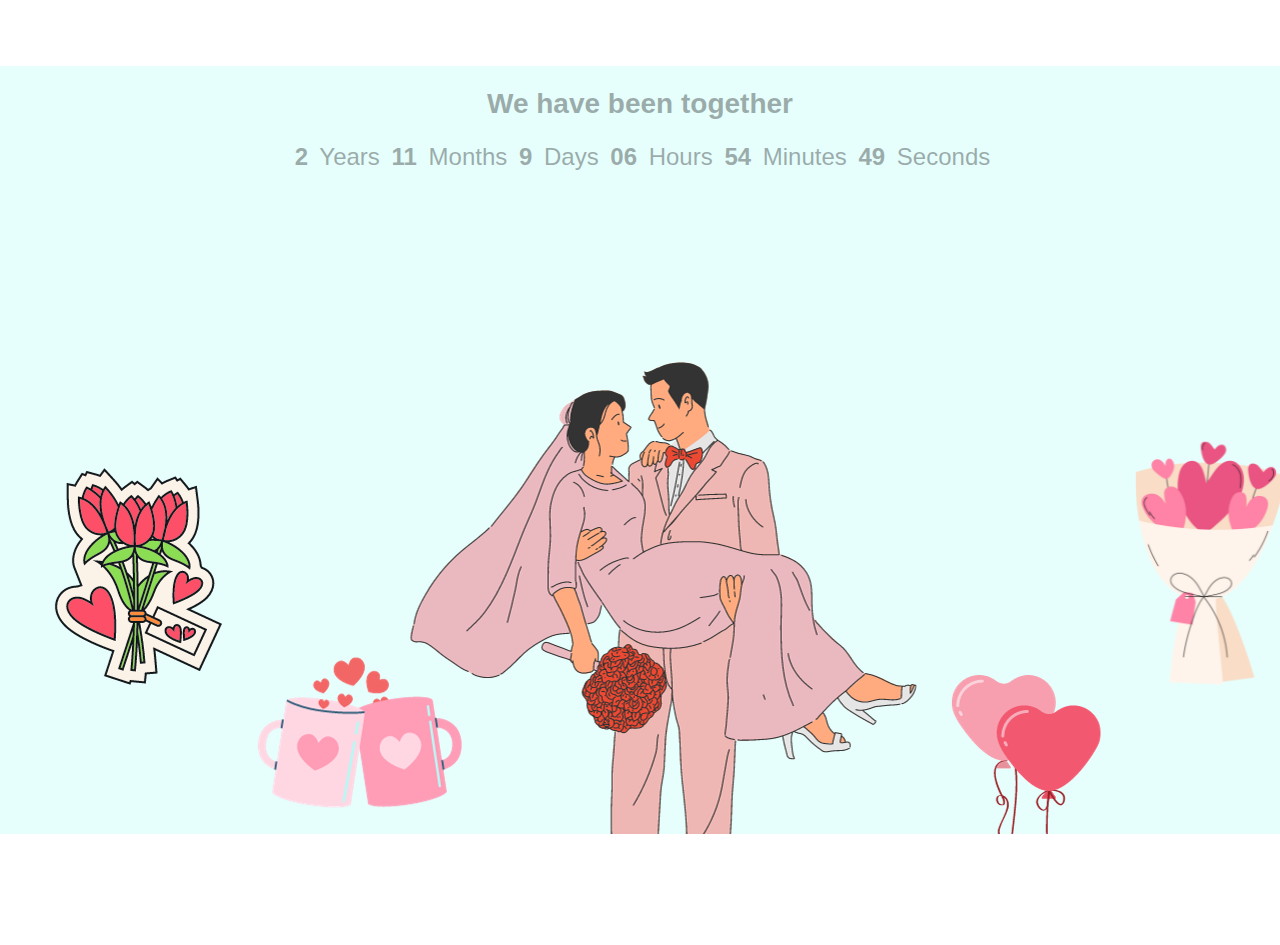
<file: counter.html>
<!DOCTYPE html>
<html lang="en">
<head>
    <meta charset="UTF-8">
    <meta name="viewport" content="width=device-width, initial-scale=1.0">
    <title>Been Love Counter</title>
    <link rel="stylesheet" href="counter.css">
    <link rel="icon" type="image/x-icon" href="favicons/lovecounter.ico">
</head>
<body>
    <div class="tiledBackground"></div>
    <div id="content">
        <h2 id="together">We have been together</h2>
        <div id="timer">
            <b id="y">00</b> Years
            <b id="m">00</b> Months
            <b id="d">00</b> Days
            <b id="h">00</b> Hours
            <b id="n">00</b> Minutes
            <b id="s">00</b> Seconds
        </div>
    </div>
    <script src="counter.js"></script>
</body>
</html>
</file>
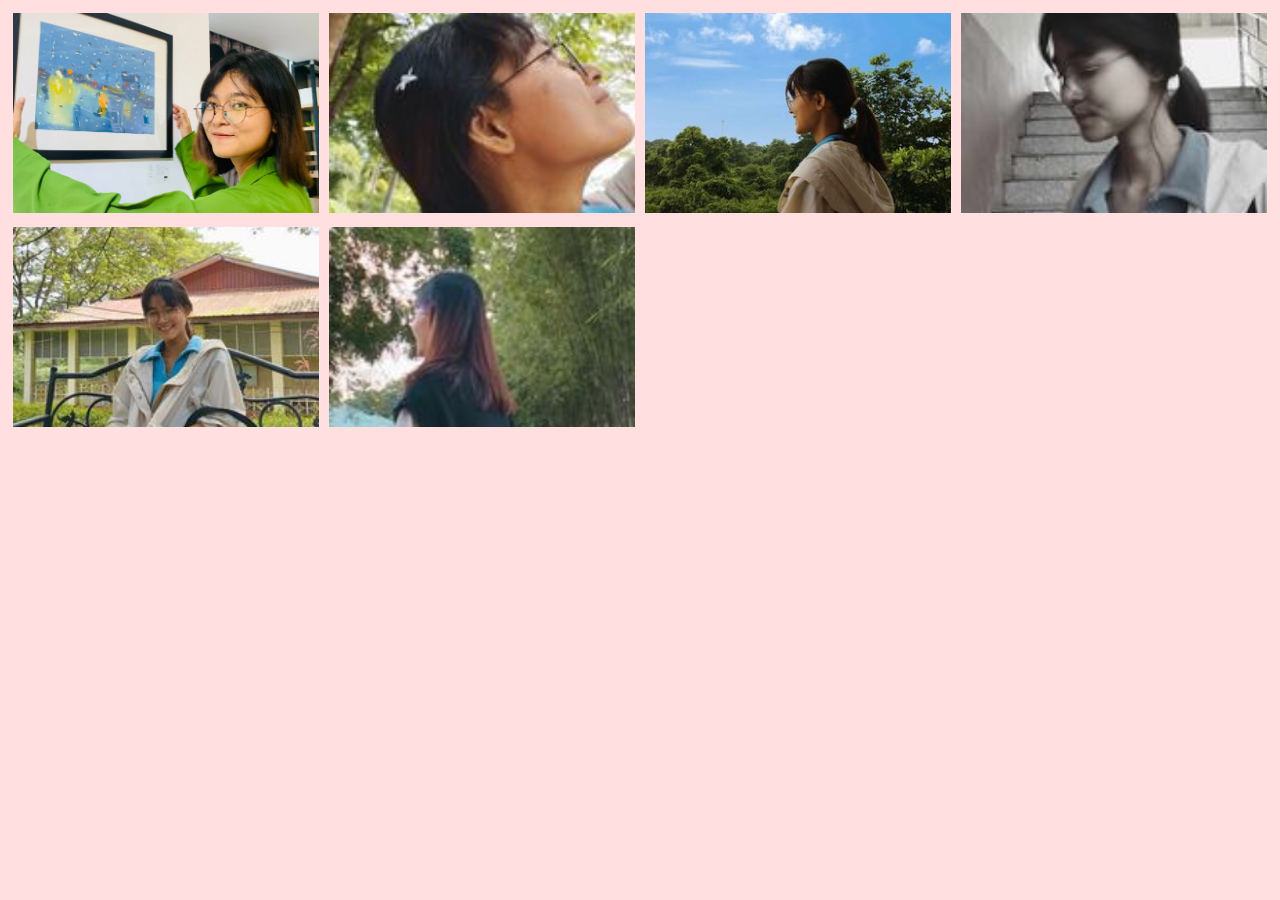
<file: her_album.html>
<!DOCTYPE html>
<html lang="en">
<head>
    <meta charset="UTF-8">
    <meta name="viewport" content="width=device-width, initial-scale=1.0">
    <link rel="stylesheet" href="her_pic.css">
    <link rel="icon" type="image/x-icon" href="favicons/herpic.ico">
    <title>Her Pictures</title>
</head>
<body>
    <div class="image-container">
        <div class="image-item"><img src="img/hers/hers_1.jpg"></div>
        <div class="image-item"><img src="img/hers/hers_2.jpg"></div>
        <div class="image-item"><img src="img/hers/hers_3.jpg"></div>
        <div class="image-item"><img src="img/hers/hers_4.jpg"></div>
        <div class="image-item"><img src="img/hers/hers_5.jpg"></div>
        <div class="image-item"><img src="img/hers/hers_6.jpg"></div>
    </div>
</body>
</html>
</file>
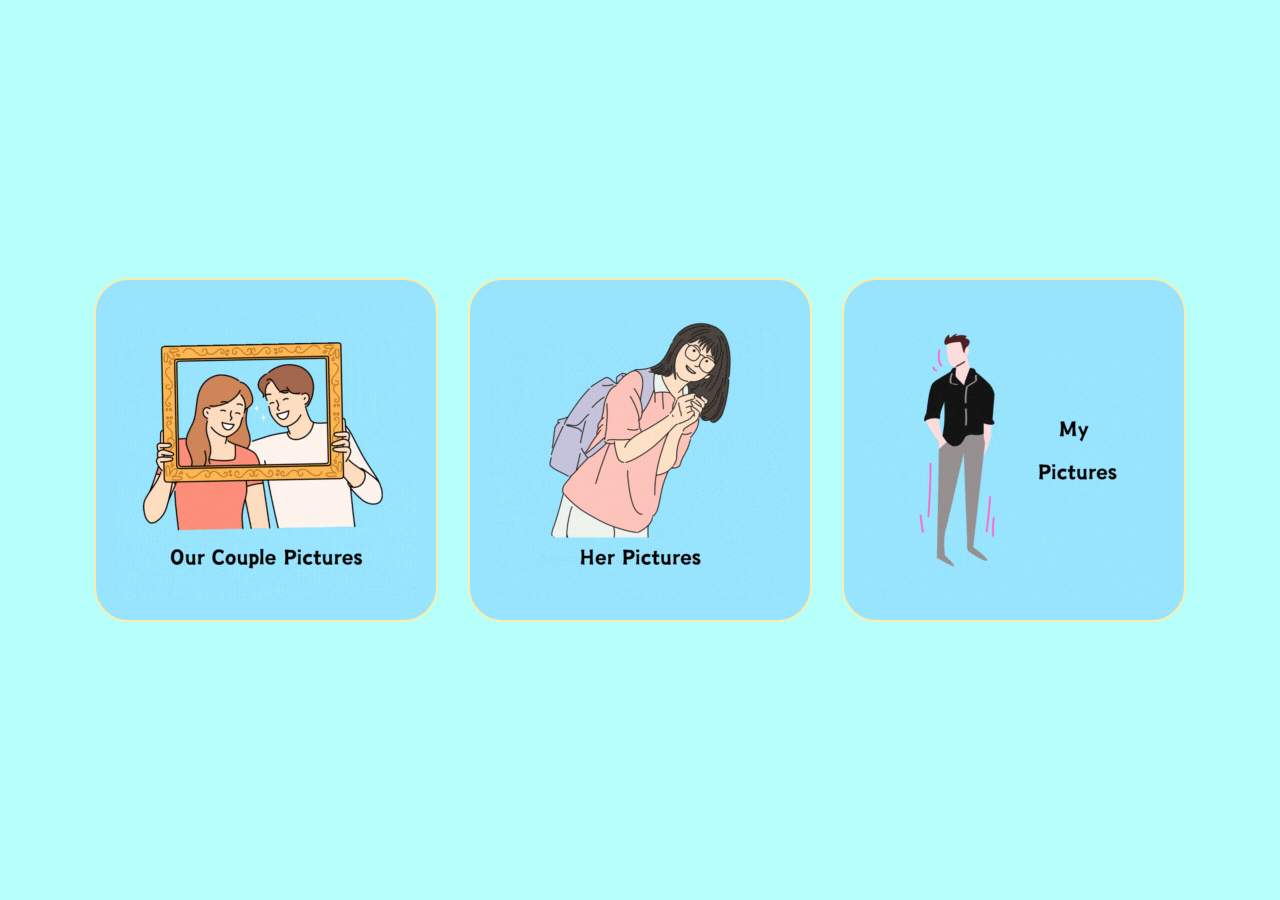
<file: initpic.html>
<!DOCTYPE html>
<html lang="en">
<head>
    <meta charset="UTF-8">
    <meta name="viewport" content="width=device-width, initial-scale=1.0">
    <title>Couple Pictures</title>
    <link rel="stylesheet" href="initpic.css">
    <link rel="icon" type="image/x-icon" href="favicons/couplepic.ico">
</head>
<body>
    <div class="grid-container">
        <a href="ourpic.html">
            <div class="grid-item">
                <img class="initpic" src="img/ourpic.gif" alt="">
            </div>
        </a>
        <a href="her_album.html">
            <div class="grid-item">
                <img class="initpic" src="img/herpic.gif" alt="">
            </div>
        </a>
        <a href="mypic.html">
            <div class="grid-item">
                <img class="initpic" src="img/mypic.gif" alt="">
            </div>
        </a>
    </div>
</body>
</html>
</file>
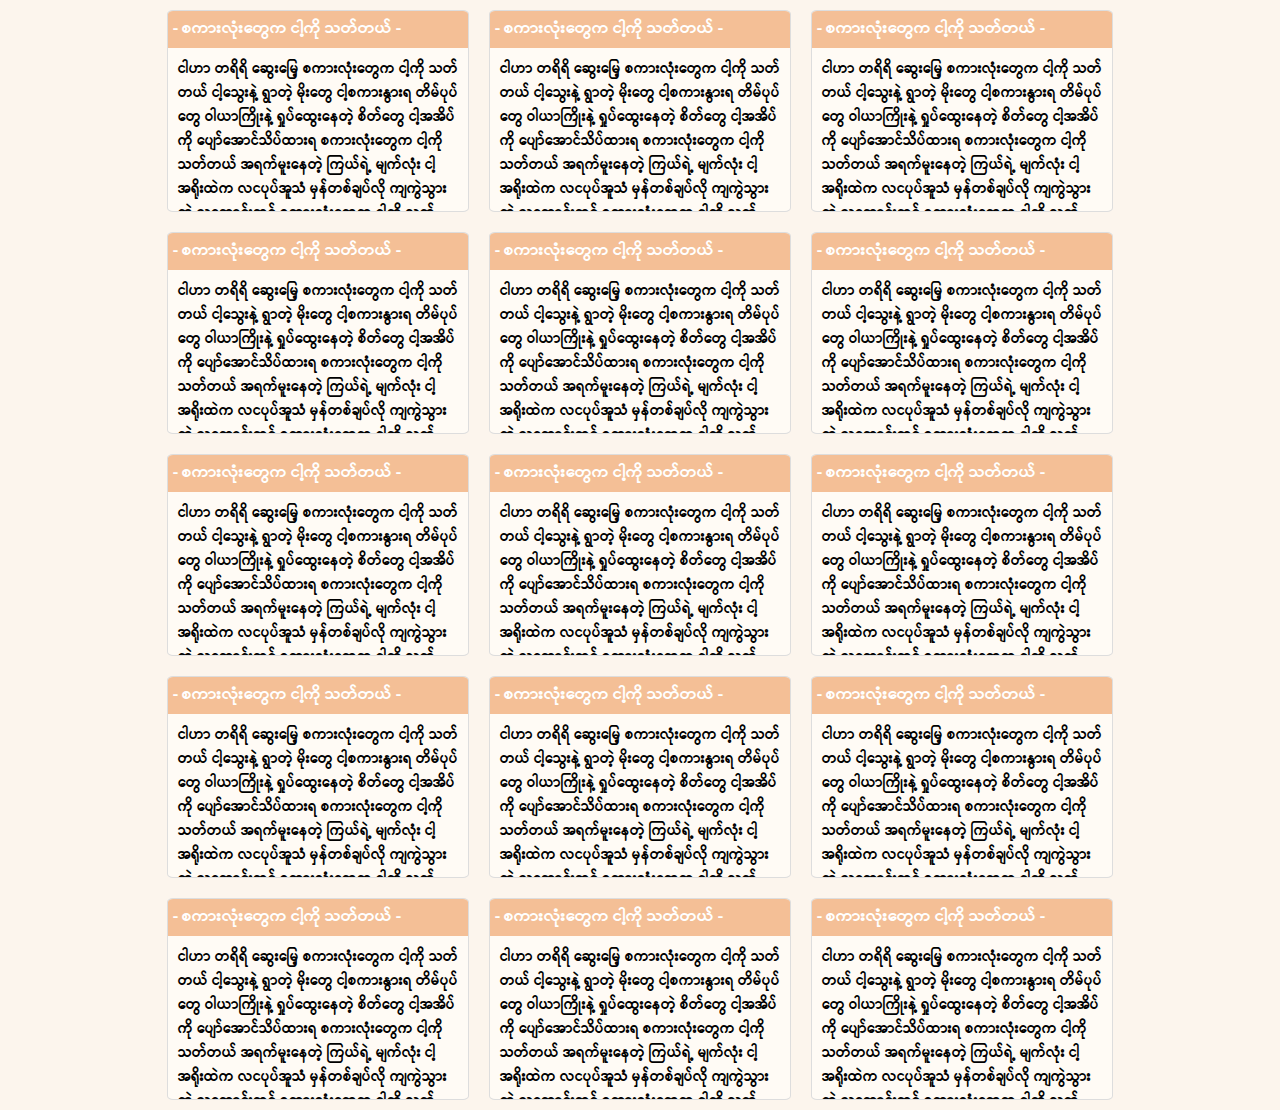
<file: loveletter.html>
<!DOCTYPE html>
<html lang="en">
<head>
    <meta charset="UTF-8">
    <meta name="viewport" content="width=device-width, initial-scale=1.0">
    <link rel="stylesheet" href="https://fonts.googleapis.com/css2?family=Material+Symbols+Outlined:opsz,wght,FILL,GRAD@20..48,100..700,0..1,-50..200" />
    <link rel="stylesheet" href="notestyle.css">
    <link rel="icon" type="image/x-icon" href="favicons/loveletter.ico">
    <title>Love Letters</title>
</head>
<body>
<div class="notes-container">
    <div class="note">
        <div class="note-title">- စကားလုံးတွေက ငါ့ကို သတ်တယ် -</div>
        <div class="note-body">
            ငါဟာ တရိရိ ဆွေးမြေ့
            စကားလုံးတွေက ငါ့ကို သတ်တယ်
            ငါ့သွေးနဲ့ ရွာတဲ့ မိုးတွေ
            ငါ့စကားနွားရ တိမ်ပုပ်တွေ
            ဝါယာကြိုးနဲ့ ရှုပ်ထွေးနေတဲ့ စိတ်တွေ
            ငါ့အအိပ်ကို ပျော်အောင်သိပ်ထားရ
            စကားလုံးတွေက ငါ့ကို သတ်တယ်
            အရက်မူးနေတဲ့ ကြယ်ရဲ့ မျက်လုံး
            ငါ့အရိုးထဲက လငပုပ်အူသံ
            မှန်တစ်ချပ်လို ကျကွဲသွားတဲ့ ညကောင်းကင်
            စကားလုံးတွေက ငါ့ကို သတ်တယ်။
            စကားလုံးတွေက ငါ့ကို သတ်တယ်
            စကားလုံးတွေက ငါ့ကို သတ်တယ်
            ဖမ်းထားတဲ့ ဘယ်လေလှိုင်းမဆို ဒါဟာ မိနေတယ်
            အရှိုးရာထပ်နေတဲ့ ငါ့နှလုံးသားမှာ
            စကားလုံးနဲ့ စကားလုံးကြား အကွာအဝေးလောက်
            ငါသောက်ခဲ့တဲ့ စီးကရက်မီးခိုးငွေ့တွေလို 
            ဝေဝါးလွန်းတယ်
            စကားလုံးတွေက ငါ့ကို သတ်တယ်
            ငါက ဘဝတစ်ခုလုံးကို သတ်ပစ်လိုက်ရတယ်။
            - ခက်သီ</div>
    </div>
    
    <div class="note">
        <div class="note-title">- စကားလုံးတွေက ငါ့ကို သတ်တယ် -</div>
        <div class="note-body">
            ငါဟာ တရိရိ ဆွေးမြေ့
            စကားလုံးတွေက ငါ့ကို သတ်တယ်
            ငါ့သွေးနဲ့ ရွာတဲ့ မိုးတွေ
            ငါ့စကားနွားရ တိမ်ပုပ်တွေ
            ဝါယာကြိုးနဲ့ ရှုပ်ထွေးနေတဲ့ စိတ်တွေ
            ငါ့အအိပ်ကို ပျော်အောင်သိပ်ထားရ
            စကားလုံးတွေက ငါ့ကို သတ်တယ်
            အရက်မူးနေတဲ့ ကြယ်ရဲ့ မျက်လုံး
            ငါ့အရိုးထဲက လငပုပ်အူသံ
            မှန်တစ်ချပ်လို ကျကွဲသွားတဲ့ ညကောင်းကင်
            စကားလုံးတွေက ငါ့ကို သတ်တယ်။
            စကားလုံးတွေက ငါ့ကို သတ်တယ်
            စကားလုံးတွေက ငါ့ကို သတ်တယ်
            ဖမ်းထားတဲ့ ဘယ်လေလှိုင်းမဆို ဒါဟာ မိနေတယ်
            အရှိုးရာထပ်နေတဲ့ ငါ့နှလုံးသားမှာ
            စကားလုံးနဲ့ စကားလုံးကြား အကွာအဝေးလောက်
            ငါသောက်ခဲ့တဲ့ စီးကရက်မီးခိုးငွေ့တွေလို 
            ဝေဝါးလွန်းတယ်
            စကားလုံးတွေက ငါ့ကို သတ်တယ်
            ငါက ဘဝတစ်ခုလုံးကို သတ်ပစ်လိုက်ရတယ်။
            - ခက်သီ</div>
    </div>

    <div class="note">
        <div class="note-title">- စကားလုံးတွေက ငါ့ကို သတ်တယ် -</div>
        <div class="note-body">
            ငါဟာ တရိရိ ဆွေးမြေ့
            စကားလုံးတွေက ငါ့ကို သတ်တယ်
            ငါ့သွေးနဲ့ ရွာတဲ့ မိုးတွေ
            ငါ့စကားနွားရ တိမ်ပုပ်တွေ
            ဝါယာကြိုးနဲ့ ရှုပ်ထွေးနေတဲ့ စိတ်တွေ
            ငါ့အအိပ်ကို ပျော်အောင်သိပ်ထားရ
            စကားလုံးတွေက ငါ့ကို သတ်တယ်
            အရက်မူးနေတဲ့ ကြယ်ရဲ့ မျက်လုံး
            ငါ့အရိုးထဲက လငပုပ်အူသံ
            မှန်တစ်ချပ်လို ကျကွဲသွားတဲ့ ညကောင်းကင်
            စကားလုံးတွေက ငါ့ကို သတ်တယ်။
            စကားလုံးတွေက ငါ့ကို သတ်တယ်
            စကားလုံးတွေက ငါ့ကို သတ်တယ်
            ဖမ်းထားတဲ့ ဘယ်လေလှိုင်းမဆို ဒါဟာ မိနေတယ်
            အရှိုးရာထပ်နေတဲ့ ငါ့နှလုံးသားမှာ
            စကားလုံးနဲ့ စကားလုံးကြား အကွာအဝေးလောက်
            ငါသောက်ခဲ့တဲ့ စီးကရက်မီးခိုးငွေ့တွေလို 
            ဝေဝါးလွန်းတယ်
            စကားလုံးတွေက ငါ့ကို သတ်တယ်
            ငါက ဘဝတစ်ခုလုံးကို သတ်ပစ်လိုက်ရတယ်။
            - ခက်သီ</div>
    </div>


    <div class="note">
        <div class="note-title">- စကားလုံးတွေက ငါ့ကို သတ်တယ် -</div>
        <div class="note-body">
            ငါဟာ တရိရိ ဆွေးမြေ့
            စကားလုံးတွေက ငါ့ကို သတ်တယ်
            ငါ့သွေးနဲ့ ရွာတဲ့ မိုးတွေ
            ငါ့စကားနွားရ တိမ်ပုပ်တွေ
            ဝါယာကြိုးနဲ့ ရှုပ်ထွေးနေတဲ့ စိတ်တွေ
            ငါ့အအိပ်ကို ပျော်အောင်သိပ်ထားရ
            စကားလုံးတွေက ငါ့ကို သတ်တယ်
            အရက်မူးနေတဲ့ ကြယ်ရဲ့ မျက်လုံး
            ငါ့အရိုးထဲက လငပုပ်အူသံ
            မှန်တစ်ချပ်လို ကျကွဲသွားတဲ့ ညကောင်းကင်
            စကားလုံးတွေက ငါ့ကို သတ်တယ်။
            စကားလုံးတွေက ငါ့ကို သတ်တယ်
            စကားလုံးတွေက ငါ့ကို သတ်တယ်
            ဖမ်းထားတဲ့ ဘယ်လေလှိုင်းမဆို ဒါဟာ မိနေတယ်
            အရှိုးရာထပ်နေတဲ့ ငါ့နှလုံးသားမှာ
            စကားလုံးနဲ့ စကားလုံးကြား အကွာအဝေးလောက်
            ငါသောက်ခဲ့တဲ့ စီးကရက်မီးခိုးငွေ့တွေလို 
            ဝေဝါးလွန်းတယ်
            စကားလုံးတွေက ငါ့ကို သတ်တယ်
            ငါက ဘဝတစ်ခုလုံးကို သတ်ပစ်လိုက်ရတယ်။
            - ခက်သီ</div>
    </div>


    <div class="note">
        <div class="note-title">- စကားလုံးတွေက ငါ့ကို သတ်တယ် -</div>
        <div class="note-body">
            ငါဟာ တရိရိ ဆွေးမြေ့
            စကားလုံးတွေက ငါ့ကို သတ်တယ်
            ငါ့သွေးနဲ့ ရွာတဲ့ မိုးတွေ
            ငါ့စကားနွားရ တိမ်ပုပ်တွေ
            ဝါယာကြိုးနဲ့ ရှုပ်ထွေးနေတဲ့ စိတ်တွေ
            ငါ့အအိပ်ကို ပျော်အောင်သိပ်ထားရ
            စကားလုံးတွေက ငါ့ကို သတ်တယ်
            အရက်မူးနေတဲ့ ကြယ်ရဲ့ မျက်လုံး
            ငါ့အရိုးထဲက လငပုပ်အူသံ
            မှန်တစ်ချပ်လို ကျကွဲသွားတဲ့ ညကောင်းကင်
            စကားလုံးတွေက ငါ့ကို သတ်တယ်။
            စကားလုံးတွေက ငါ့ကို သတ်တယ်
            စကားလုံးတွေက ငါ့ကို သတ်တယ်
            ဖမ်းထားတဲ့ ဘယ်လေလှိုင်းမဆို ဒါဟာ မိနေတယ်
            အရှိုးရာထပ်နေတဲ့ ငါ့နှလုံးသားမှာ
            စကားလုံးနဲ့ စကားလုံးကြား အကွာအဝေးလောက်
            ငါသောက်ခဲ့တဲ့ စီးကရက်မီးခိုးငွေ့တွေလို 
            ဝေဝါးလွန်းတယ်
            စကားလုံးတွေက ငါ့ကို သတ်တယ်
            ငါက ဘဝတစ်ခုလုံးကို သတ်ပစ်လိုက်ရတယ်။
            - ခက်သီ</div>
    </div>

    <div class="note">
        <div class="note-title">- စကားလုံးတွေက ငါ့ကို သတ်တယ် -</div>
        <div class="note-body">
            ငါဟာ တရိရိ ဆွေးမြေ့
            စကားလုံးတွေက ငါ့ကို သတ်တယ်
            ငါ့သွေးနဲ့ ရွာတဲ့ မိုးတွေ
            ငါ့စကားနွားရ တိမ်ပုပ်တွေ
            ဝါယာကြိုးနဲ့ ရှုပ်ထွေးနေတဲ့ စိတ်တွေ
            ငါ့အအိပ်ကို ပျော်အောင်သိပ်ထားရ
            စကားလုံးတွေက ငါ့ကို သတ်တယ်
            အရက်မူးနေတဲ့ ကြယ်ရဲ့ မျက်လုံး
            ငါ့အရိုးထဲက လငပုပ်အူသံ
            မှန်တစ်ချပ်လို ကျကွဲသွားတဲ့ ညကောင်းကင်
            စကားလုံးတွေက ငါ့ကို သတ်တယ်။
            စကားလုံးတွေက ငါ့ကို သတ်တယ်
            စကားလုံးတွေက ငါ့ကို သတ်တယ်
            ဖမ်းထားတဲ့ ဘယ်လေလှိုင်းမဆို ဒါဟာ မိနေတယ်
            အရှိုးရာထပ်နေတဲ့ ငါ့နှလုံးသားမှာ
            စကားလုံးနဲ့ စကားလုံးကြား အကွာအဝေးလောက်
            ငါသောက်ခဲ့တဲ့ စီးကရက်မီးခိုးငွေ့တွေလို 
            ဝေဝါးလွန်းတယ်
            စကားလုံးတွေက ငါ့ကို သတ်တယ်
            ငါက ဘဝတစ်ခုလုံးကို သတ်ပစ်လိုက်ရတယ်။
            - ခက်သီ</div>
    </div>

    <div class="note">
        <div class="note-title">- စကားလုံးတွေက ငါ့ကို သတ်တယ် -</div>
        <div class="note-body">
            ငါဟာ တရိရိ ဆွေးမြေ့
            စကားလုံးတွေက ငါ့ကို သတ်တယ်
            ငါ့သွေးနဲ့ ရွာတဲ့ မိုးတွေ
            ငါ့စကားနွားရ တိမ်ပုပ်တွေ
            ဝါယာကြိုးနဲ့ ရှုပ်ထွေးနေတဲ့ စိတ်တွေ
            ငါ့အအိပ်ကို ပျော်အောင်သိပ်ထားရ
            စကားလုံးတွေက ငါ့ကို သတ်တယ်
            အရက်မူးနေတဲ့ ကြယ်ရဲ့ မျက်လုံး
            ငါ့အရိုးထဲက လငပုပ်အူသံ
            မှန်တစ်ချပ်လို ကျကွဲသွားတဲ့ ညကောင်းကင်
            စကားလုံးတွေက ငါ့ကို သတ်တယ်။
            စကားလုံးတွေက ငါ့ကို သတ်တယ်
            စကားလုံးတွေက ငါ့ကို သတ်တယ်
            ဖမ်းထားတဲ့ ဘယ်လေလှိုင်းမဆို ဒါဟာ မိနေတယ်
            အရှိုးရာထပ်နေတဲ့ ငါ့နှလုံးသားမှာ
            စကားလုံးနဲ့ စကားလုံးကြား အကွာအဝေးလောက်
            ငါသောက်ခဲ့တဲ့ စီးကရက်မီးခိုးငွေ့တွေလို 
            ဝေဝါးလွန်းတယ်
            စကားလုံးတွေက ငါ့ကို သတ်တယ်
            ငါက ဘဝတစ်ခုလုံးကို သတ်ပစ်လိုက်ရတယ်။
            - ခက်သီ</div>
    </div>

    <div class="note">
        <div class="note-title">- စကားလုံးတွေက ငါ့ကို သတ်တယ် -</div>
        <div class="note-body">
            ငါဟာ တရိရိ ဆွေးမြေ့
            စကားလုံးတွေက ငါ့ကို သတ်တယ်
            ငါ့သွေးနဲ့ ရွာတဲ့ မိုးတွေ
            ငါ့စကားနွားရ တိမ်ပုပ်တွေ
            ဝါယာကြိုးနဲ့ ရှုပ်ထွေးနေတဲ့ စိတ်တွေ
            ငါ့အအိပ်ကို ပျော်အောင်သိပ်ထားရ
            စကားလုံးတွေက ငါ့ကို သတ်တယ်
            အရက်မူးနေတဲ့ ကြယ်ရဲ့ မျက်လုံး
            ငါ့အရိုးထဲက လငပုပ်အူသံ
            မှန်တစ်ချပ်လို ကျကွဲသွားတဲ့ ညကောင်းကင်
            စကားလုံးတွေက ငါ့ကို သတ်တယ်။
            စကားလုံးတွေက ငါ့ကို သတ်တယ်
            စကားလုံးတွေက ငါ့ကို သတ်တယ်
            ဖမ်းထားတဲ့ ဘယ်လေလှိုင်းမဆို ဒါဟာ မိနေတယ်
            အရှိုးရာထပ်နေတဲ့ ငါ့နှလုံးသားမှာ
            စကားလုံးနဲ့ စကားလုံးကြား အကွာအဝေးလောက်
            ငါသောက်ခဲ့တဲ့ စီးကရက်မီးခိုးငွေ့တွေလို 
            ဝေဝါးလွန်းတယ်
            စကားလုံးတွေက ငါ့ကို သတ်တယ်
            ငါက ဘဝတစ်ခုလုံးကို သတ်ပစ်လိုက်ရတယ်။
            - ခက်သီ</div>
    </div>

    <div class="note">
        <div class="note-title">- စကားလုံးတွေက ငါ့ကို သတ်တယ် -</div>
        <div class="note-body">
            ငါဟာ တရိရိ ဆွေးမြေ့
            စကားလုံးတွေက ငါ့ကို သတ်တယ်
            ငါ့သွေးနဲ့ ရွာတဲ့ မိုးတွေ
            ငါ့စကားနွားရ တိမ်ပုပ်တွေ
            ဝါယာကြိုးနဲ့ ရှုပ်ထွေးနေတဲ့ စိတ်တွေ
            ငါ့အအိပ်ကို ပျော်အောင်သိပ်ထားရ
            စကားလုံးတွေက ငါ့ကို သတ်တယ်
            အရက်မူးနေတဲ့ ကြယ်ရဲ့ မျက်လုံး
            ငါ့အရိုးထဲက လငပုပ်အူသံ
            မှန်တစ်ချပ်လို ကျကွဲသွားတဲ့ ညကောင်းကင်
            စကားလုံးတွေက ငါ့ကို သတ်တယ်။
            စကားလုံးတွေက ငါ့ကို သတ်တယ်
            စကားလုံးတွေက ငါ့ကို သတ်တယ်
            ဖမ်းထားတဲ့ ဘယ်လေလှိုင်းမဆို ဒါဟာ မိနေတယ်
            အရှိုးရာထပ်နေတဲ့ ငါ့နှလုံးသားမှာ
            စကားလုံးနဲ့ စကားလုံးကြား အကွာအဝေးလောက်
            ငါသောက်ခဲ့တဲ့ စီးကရက်မီးခိုးငွေ့တွေလို 
            ဝေဝါးလွန်းတယ်
            စကားလုံးတွေက ငါ့ကို သတ်တယ်
            ငါက ဘဝတစ်ခုလုံးကို သတ်ပစ်လိုက်ရတယ်။
            - ခက်သီ</div>
    </div>

    <div class="note">
        <div class="note-title">- စကားလုံးတွေက ငါ့ကို သတ်တယ် -</div>
        <div class="note-body">
            ငါဟာ တရိရိ ဆွေးမြေ့
            စကားလုံးတွေက ငါ့ကို သတ်တယ်
            ငါ့သွေးနဲ့ ရွာတဲ့ မိုးတွေ
            ငါ့စကားနွားရ တိမ်ပုပ်တွေ
            ဝါယာကြိုးနဲ့ ရှုပ်ထွေးနေတဲ့ စိတ်တွေ
            ငါ့အအိပ်ကို ပျော်အောင်သိပ်ထားရ
            စကားလုံးတွေက ငါ့ကို သတ်တယ်
            အရက်မူးနေတဲ့ ကြယ်ရဲ့ မျက်လုံး
            ငါ့အရိုးထဲက လငပုပ်အူသံ
            မှန်တစ်ချပ်လို ကျကွဲသွားတဲ့ ညကောင်းကင်
            စကားလုံးတွေက ငါ့ကို သတ်တယ်။
            စကားလုံးတွေက ငါ့ကို သတ်တယ်
            စကားလုံးတွေက ငါ့ကို သတ်တယ်
            ဖမ်းထားတဲ့ ဘယ်လေလှိုင်းမဆို ဒါဟာ မိနေတယ်
            အရှိုးရာထပ်နေတဲ့ ငါ့နှလုံးသားမှာ
            စကားလုံးနဲ့ စကားလုံးကြား အကွာအဝေးလောက်
            ငါသောက်ခဲ့တဲ့ စီးကရက်မီးခိုးငွေ့တွေလို 
            ဝေဝါးလွန်းတယ်
            စကားလုံးတွေက ငါ့ကို သတ်တယ်
            ငါက ဘဝတစ်ခုလုံးကို သတ်ပစ်လိုက်ရတယ်။
            - ခက်သီ</div>
    </div>

    <div class="note">
        <div class="note-title">- စကားလုံးတွေက ငါ့ကို သတ်တယ် -</div>
        <div class="note-body">
            ငါဟာ တရိရိ ဆွေးမြေ့
            စကားလုံးတွေက ငါ့ကို သတ်တယ်
            ငါ့သွေးနဲ့ ရွာတဲ့ မိုးတွေ
            ငါ့စကားနွားရ တိမ်ပုပ်တွေ
            ဝါယာကြိုးနဲ့ ရှုပ်ထွေးနေတဲ့ စိတ်တွေ
            ငါ့အအိပ်ကို ပျော်အောင်သိပ်ထားရ
            စကားလုံးတွေက ငါ့ကို သတ်တယ်
            အရက်မူးနေတဲ့ ကြယ်ရဲ့ မျက်လုံး
            ငါ့အရိုးထဲက လငပုပ်အူသံ
            မှန်တစ်ချပ်လို ကျကွဲသွားတဲ့ ညကောင်းကင်
            စကားလုံးတွေက ငါ့ကို သတ်တယ်။
            စကားလုံးတွေက ငါ့ကို သတ်တယ်
            စကားလုံးတွေက ငါ့ကို သတ်တယ်
            ဖမ်းထားတဲ့ ဘယ်လေလှိုင်းမဆို ဒါဟာ မိနေတယ်
            အရှိုးရာထပ်နေတဲ့ ငါ့နှလုံးသားမှာ
            စကားလုံးနဲ့ စကားလုံးကြား အကွာအဝေးလောက်
            ငါသောက်ခဲ့တဲ့ စီးကရက်မီးခိုးငွေ့တွေလို 
            ဝေဝါးလွန်းတယ်
            စကားလုံးတွေက ငါ့ကို သတ်တယ်
            ငါက ဘဝတစ်ခုလုံးကို သတ်ပစ်လိုက်ရတယ်။
            - ခက်သီ</div>
    </div>

    <div class="note">
        <div class="note-title">- စကားလုံးတွေက ငါ့ကို သတ်တယ် -</div>
        <div class="note-body">
            ငါဟာ တရိရိ ဆွေးမြေ့
            စကားလုံးတွေက ငါ့ကို သတ်တယ်
            ငါ့သွေးနဲ့ ရွာတဲ့ မိုးတွေ
            ငါ့စကားနွားရ တိမ်ပုပ်တွေ
            ဝါယာကြိုးနဲ့ ရှုပ်ထွေးနေတဲ့ စိတ်တွေ
            ငါ့အအိပ်ကို ပျော်အောင်သိပ်ထားရ
            စကားလုံးတွေက ငါ့ကို သတ်တယ်
            အရက်မူးနေတဲ့ ကြယ်ရဲ့ မျက်လုံး
            ငါ့အရိုးထဲက လငပုပ်အူသံ
            မှန်တစ်ချပ်လို ကျကွဲသွားတဲ့ ညကောင်းကင်
            စကားလုံးတွေက ငါ့ကို သတ်တယ်။
            စကားလုံးတွေက ငါ့ကို သတ်တယ်
            စကားလုံးတွေက ငါ့ကို သတ်တယ်
            ဖမ်းထားတဲ့ ဘယ်လေလှိုင်းမဆို ဒါဟာ မိနေတယ်
            အရှိုးရာထပ်နေတဲ့ ငါ့နှလုံးသားမှာ
            စကားလုံးနဲ့ စကားလုံးကြား အကွာအဝေးလောက်
            ငါသောက်ခဲ့တဲ့ စီးကရက်မီးခိုးငွေ့တွေလို 
            ဝေဝါးလွန်းတယ်
            စကားလုံးတွေက ငါ့ကို သတ်တယ်
            ငါက ဘဝတစ်ခုလုံးကို သတ်ပစ်လိုက်ရတယ်။
            - ခက်သီ</div>
    </div>

    <div class="note">
        <div class="note-title">- စကားလုံးတွေက ငါ့ကို သတ်တယ် -</div>
        <div class="note-body">
            ငါဟာ တရိရိ ဆွေးမြေ့
            စကားလုံးတွေက ငါ့ကို သတ်တယ်
            ငါ့သွေးနဲ့ ရွာတဲ့ မိုးတွေ
            ငါ့စကားနွားရ တိမ်ပုပ်တွေ
            ဝါယာကြိုးနဲ့ ရှုပ်ထွေးနေတဲ့ စိတ်တွေ
            ငါ့အအိပ်ကို ပျော်အောင်သိပ်ထားရ
            စကားလုံးတွေက ငါ့ကို သတ်တယ်
            အရက်မူးနေတဲ့ ကြယ်ရဲ့ မျက်လုံး
            ငါ့အရိုးထဲက လငပုပ်အူသံ
            မှန်တစ်ချပ်လို ကျကွဲသွားတဲ့ ညကောင်းကင်
            စကားလုံးတွေက ငါ့ကို သတ်တယ်။
            စကားလုံးတွေက ငါ့ကို သတ်တယ်
            စကားလုံးတွေက ငါ့ကို သတ်တယ်
            ဖမ်းထားတဲ့ ဘယ်လေလှိုင်းမဆို ဒါဟာ မိနေတယ်
            အရှိုးရာထပ်နေတဲ့ ငါ့နှလုံးသားမှာ
            စကားလုံးနဲ့ စကားလုံးကြား အကွာအဝေးလောက်
            ငါသောက်ခဲ့တဲ့ စီးကရက်မီးခိုးငွေ့တွေလို 
            ဝေဝါးလွန်းတယ်
            စကားလုံးတွေက ငါ့ကို သတ်တယ်
            ငါက ဘဝတစ်ခုလုံးကို သတ်ပစ်လိုက်ရတယ်။
            - ခက်သီ</div>
    </div>

    <div class="note">
        <div class="note-title">- စကားလုံးတွေက ငါ့ကို သတ်တယ် -</div>
        <div class="note-body">
            ငါဟာ တရိရိ ဆွေးမြေ့
            စကားလုံးတွေက ငါ့ကို သတ်တယ်
            ငါ့သွေးနဲ့ ရွာတဲ့ မိုးတွေ
            ငါ့စကားနွားရ တိမ်ပုပ်တွေ
            ဝါယာကြိုးနဲ့ ရှုပ်ထွေးနေတဲ့ စိတ်တွေ
            ငါ့အအိပ်ကို ပျော်အောင်သိပ်ထားရ
            စကားလုံးတွေက ငါ့ကို သတ်တယ်
            အရက်မူးနေတဲ့ ကြယ်ရဲ့ မျက်လုံး
            ငါ့အရိုးထဲက လငပုပ်အူသံ
            မှန်တစ်ချပ်လို ကျကွဲသွားတဲ့ ညကောင်းကင်
            စကားလုံးတွေက ငါ့ကို သတ်တယ်။
            စကားလုံးတွေက ငါ့ကို သတ်တယ်
            စကားလုံးတွေက ငါ့ကို သတ်တယ်
            ဖမ်းထားတဲ့ ဘယ်လေလှိုင်းမဆို ဒါဟာ မိနေတယ်
            အရှိုးရာထပ်နေတဲ့ ငါ့နှလုံးသားမှာ
            စကားလုံးနဲ့ စကားလုံးကြား အကွာအဝေးလောက်
            ငါသောက်ခဲ့တဲ့ စီးကရက်မီးခိုးငွေ့တွေလို 
            ဝေဝါးလွန်းတယ်
            စကားလုံးတွေက ငါ့ကို သတ်တယ်
            ငါက ဘဝတစ်ခုလုံးကို သတ်ပစ်လိုက်ရတယ်။
            - ခက်သီ</div>
    </div>

    <div class="note">
        <div class="note-title">- စကားလုံးတွေက ငါ့ကို သတ်တယ် -</div>
        <div class="note-body">
            ငါဟာ တရိရိ ဆွေးမြေ့
            စကားလုံးတွေက ငါ့ကို သတ်တယ်
            ငါ့သွေးနဲ့ ရွာတဲ့ မိုးတွေ
            ငါ့စကားနွားရ တိမ်ပုပ်တွေ
            ဝါယာကြိုးနဲ့ ရှုပ်ထွေးနေတဲ့ စိတ်တွေ
            ငါ့အအိပ်ကို ပျော်အောင်သိပ်ထားရ
            စကားလုံးတွေက ငါ့ကို သတ်တယ်
            အရက်မူးနေတဲ့ ကြယ်ရဲ့ မျက်လုံး
            ငါ့အရိုးထဲက လငပုပ်အူသံ
            မှန်တစ်ချပ်လို ကျကွဲသွားတဲ့ ညကောင်းကင်
            စကားလုံးတွေက ငါ့ကို သတ်တယ်။
            စကားလုံးတွေက ငါ့ကို သတ်တယ်
            စကားလုံးတွေက ငါ့ကို သတ်တယ်
            ဖမ်းထားတဲ့ ဘယ်လေလှိုင်းမဆို ဒါဟာ မိနေတယ်
            အရှိုးရာထပ်နေတဲ့ ငါ့နှလုံးသားမှာ
            စကားလုံးနဲ့ စကားလုံးကြား အကွာအဝေးလောက်
            ငါသောက်ခဲ့တဲ့ စီးကရက်မီးခိုးငွေ့တွေလို 
            ဝေဝါးလွန်းတယ်
            စကားလုံးတွေက ငါ့ကို သတ်တယ်
            ငါက ဘဝတစ်ခုလုံးကို သတ်ပစ်လိုက်ရတယ်။
            - ခက်သီ</div>
    </div>
    <!-- Add more notes here -->
</div>

<div class="note-popup" id="popup">
    <div class="popup-title">Popup Title</div>
    <div class="popup-body">Popup content goes here.</div>
</div>

<script src="popup.js"></script>
</body>
</html>
</file>
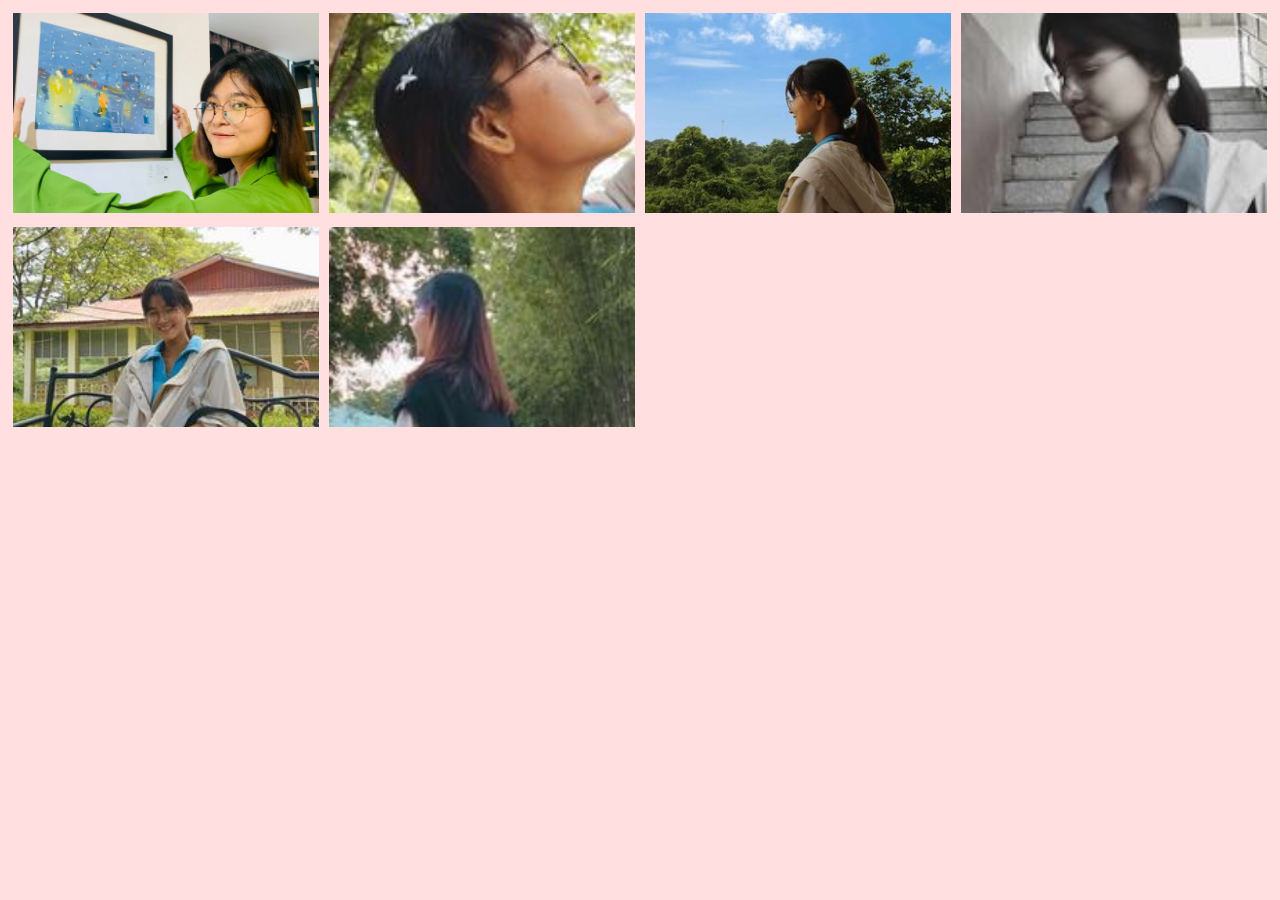
<file: mypic.html>
<!DOCTYPE html>
<html lang="en">
<head>
    <meta charset="UTF-8">
    <meta name="viewport" content="width=device-width, initial-scale=1.0">
    <link rel="stylesheet" href="her_pic.css">
    <link rel="icon" type="image/x-icon" href="favicons/mypic.ico">
    <title>My Pictures</title>
</head>
<body>
    <div class="image-container">
        <div class="image-item"><img src="img/hers/hers_1.jpg"></div>
        <div class="image-item"><img src="img/hers/hers_2.jpg"></div>
        <div class="image-item"><img src="img/hers/hers_3.jpg"></div>
        <div class="image-item"><img src="img/hers/hers_4.jpg"></div>
        <div class="image-item"><img src="img/hers/hers_5.jpg"></div>
        <div class="image-item"><img src="img/hers/hers_6.jpg"></div>
    </div>
</body>
</html>
</file>
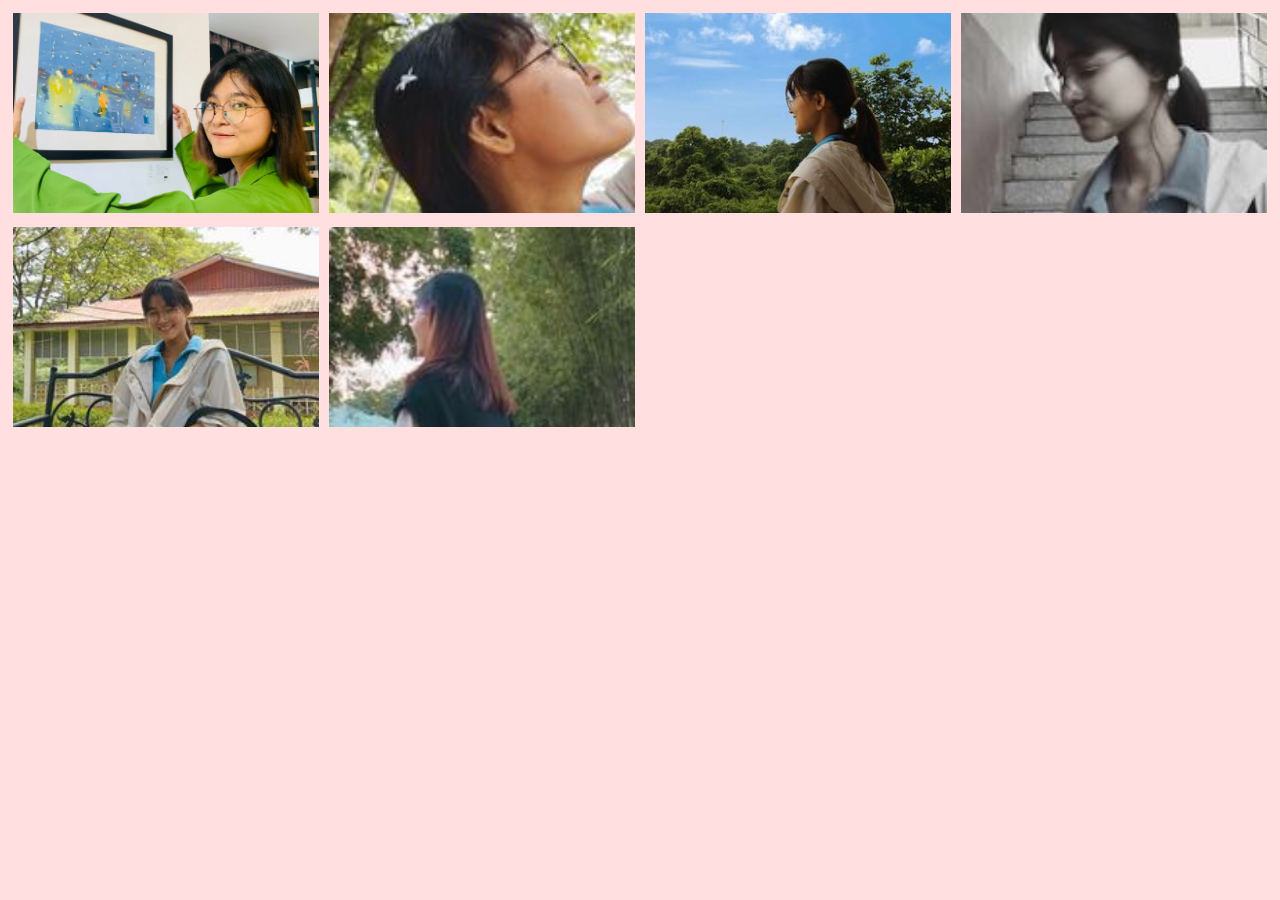
<file: ourpic.html>
<!DOCTYPE html>
<html lang="en">
<head>
    <meta charset="UTF-8">
    <meta name="viewport" content="width=device-width, initial-scale=1.0">
    <link rel="stylesheet" href="her_pic.css">
    <link rel="icon" type="image/x-icon" href="favicons/ourpic.ico">
    <title>Our Pictures</title>
</head>
<body>
    <div class="image-container">
        <div class="image-item"><img src="img/hers/hers_1.jpg"></div>
        <div class="image-item"><img src="img/hers/hers_2.jpg"></div>
        <div class="image-item"><img src="img/hers/hers_3.jpg"></div>
        <div class="image-item"><img src="img/hers/hers_4.jpg"></div>
        <div class="image-item"><img src="img/hers/hers_5.jpg"></div>
        <div class="image-item"><img src="img/hers/hers_6.jpg"></div>
    </div>
</body>
</html>
</file>
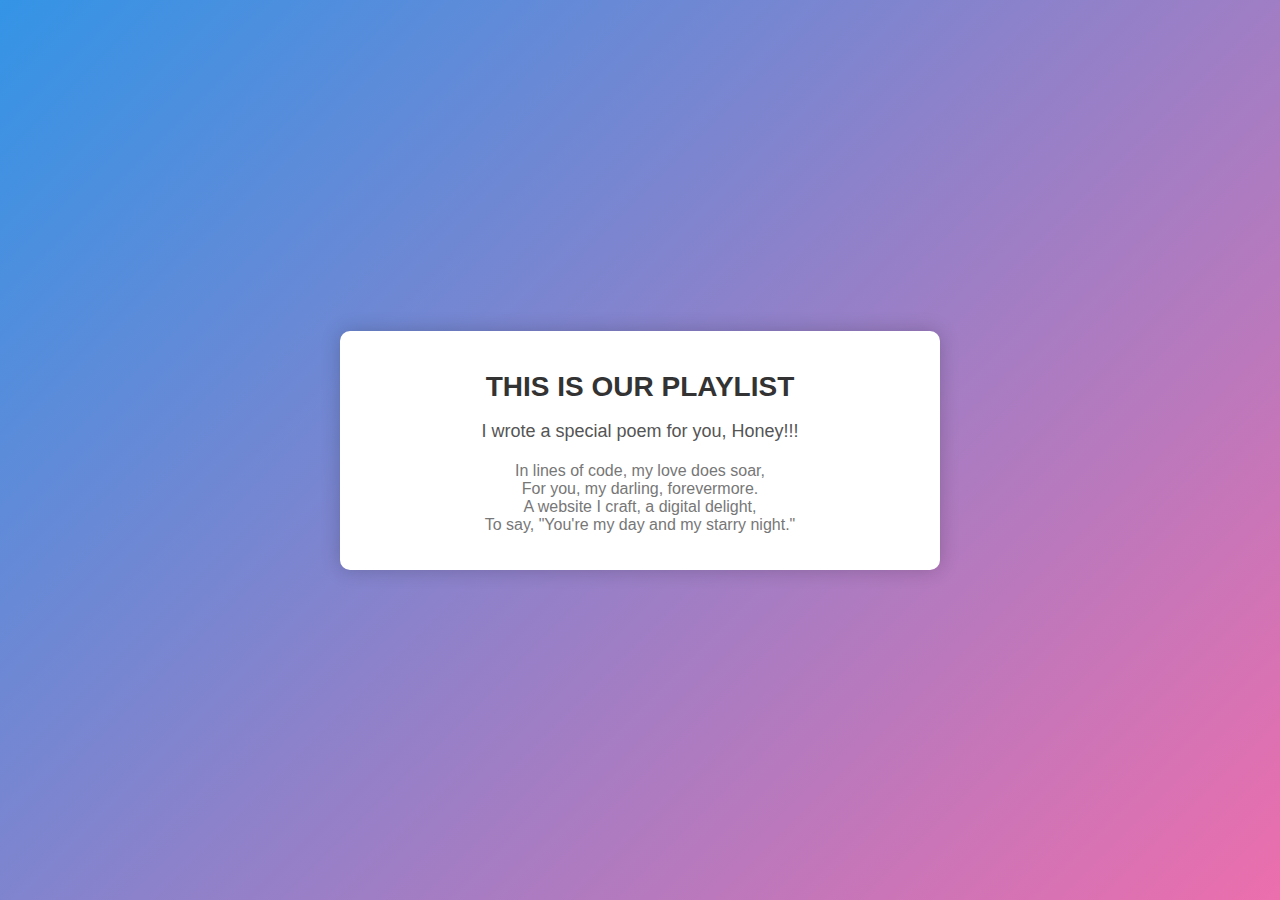
<file: playlist.html>
<!DOCTYPE html>
<html>
<head>
    <meta charset="UTF-8">
    <meta name="viewport" content="width=device-width, initial-scale=1">
    <link rel="stylesheet" type="text/css" href="playlist.css">
    <link rel="icon" type="image/x-icon" href="favicons/playlist.ico">
    <title>Our Playlist</title>
</head>
<body>
    <div class="video-frame">
        <div id="player"></div>
        <div class="video-text">
            <h1>This is Our Playlist</h1>
            <p>I wrote a special poem for you, Honey!!!</p>
            <p class="love-poem">In lines of code, my love does soar,<br>For you, my darling, forevermore.<br>A website I craft, a digital delight,<br>To say, "You're my day and my starry night."</p>
        </div>
    </div>

    <script src="https://www.youtube.com/iframe_api"></script>
    <script src="playlist.js"></script>
</body>
</html>
</file>
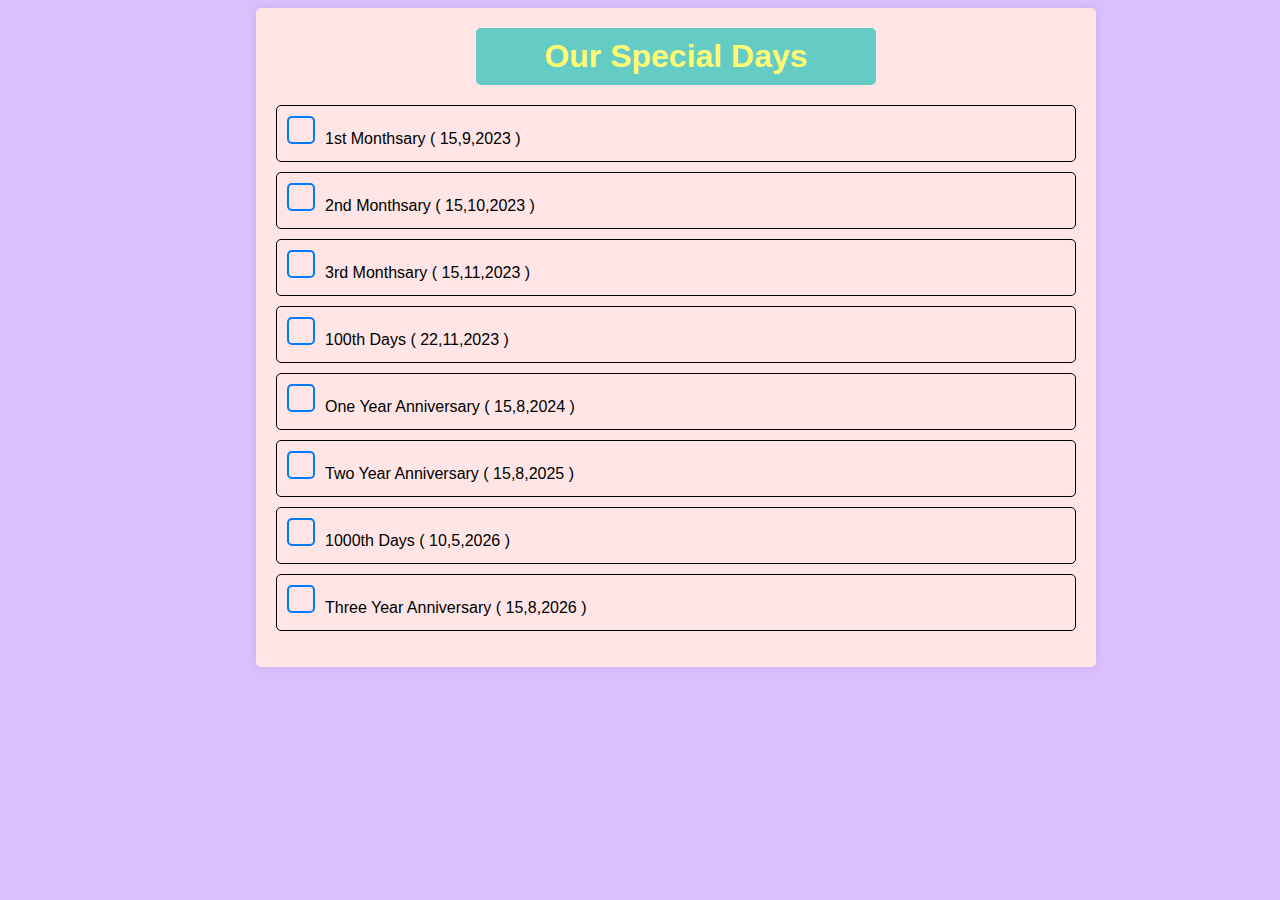
<file: specialdays.html>
<!DOCTYPE html>
<html lang="en">
<head>
    <meta charset="UTF-8">
    <meta name="viewport" content="width=device-width, initial-scale=1.0">
    <title>Special Days</title>
    <link rel="stylesheet" href="specialdays.css">
    <link rel="icon" type="image/x-icon" href="favicons/specialday.ico">
</head>
<body>
    <div class="container">
        <div class="header">
            <h1 class="headertext">Our Special Days</h1>
        </div>
        <ul id="taskList">
            <li>
                <input type="checkbox" id="task1" class="checkbox" checked>
                <label for="task1" class="task-label">1st Monthsary ( 15,9,2023 )</label>
            </li>
            <li>
                <input type="checkbox" id="task2" class="checkbox">
                <label for="task2" class="task-label">2nd Monthsary ( 15,10,2023 )</label>
            </li>
            <li>
                <input type="checkbox" id="task3" class="checkbox" checked>
                <label for="task3" class="task-label">3rd Monthsary ( 15,11,2023 )</label>
            </li>
            <li>
                <input type="checkbox" id="task4" class="checkbox" checked>
                <label for="task4" class="task-label">100th Days ( 22,11,2023 )</label>
            </li>
            <li>
                <input type="checkbox" id="task5" class="checkbox" checked>
                <label for="task5" class="task-label">One Year Anniversary ( 15,8,2024 )</label>
            </li>
            <li>
                <input type="checkbox" id="task6" class="checkbox" checked>
                <label for="task6" class="task-label">Two Year Anniversary ( 15,8,2025 )</label>
            </li>
            <li>
                <input type="checkbox" id="task7" class="checkbox" checked>
                <label for="task7" class="task-label">1000th Days ( 10,5,2026 )</label>
            </li>
            <li>
                <input type="checkbox" id="task8" class="checkbox" checked>
                <label for="task8" class="task-label">Three Year Anniversary ( 15,8,2026 )</label>
            </li>
        </ul>
    </div>
    <script src="specialday.js"></script>
</body>
</html>
</file>
<file: counter.css>
body {
    background-image: url(img/beenloved.png);
    background-repeat:no-repeat;
    background-position:center;
    font-family: Arial, sans-serif;
    margin: 0;
    display: flex;
    justify-content: center;
    height: 100vh;
}

#content {
    position: relative;
    top: 5%;
    text-align: center;
    padding: 20px;
}

#together {
    font-size: 28px;
}

#timer {
    font-size: 24px;
    margin-top: 10px;
}

#timer b {
    margin: 0 5px;
}

@media screen and (max-width: 360px) {
    #together {
        font-size: 27px;
    }

    #timer {
        font-size: 22px;
        margin-top: 25px;
    }
}
</file>
<file: her_pic.css>
body {
    font-family: Arial, sans-serif;
    background-color: #FFDFDF;
}

.image-container {
    display: flex;
    flex-wrap: wrap;
}

.image-item {
    width: 25%; /* Four items in a row for desktop */
    padding: 5px;
    box-sizing: border-box;
}

img {
    width: 100%; /* Ensure all images have the same width */
    height: 200px; /* Set a fixed height for all images */
    object-fit: cover; /* Maintain aspect ratio and crop if needed */
}

@media (max-width: 768px) {
    /* Two items in a row for mobile */
    .image-item {
        width: 50%;
    }
}
</file>
<file: initpic.css>
body {
    font-family: Arial, sans-serif;
    background-color: #B6FFFA;
    margin: 0;
    padding: 0;
    display: flex;
    justify-content: center;
    align-items: center;
    height: 100vh;
}

.container {
    text-align: center;
}

.grid-container {
    display: grid;
    grid-template-columns: repeat(3, 1fr);
    gap: 30px;
    max-width: 1200px;
    margin: 0 auto;
    overflow-x: auto;
}

.grid-item {
    border: 2px solid #FBEEAC;
    border-radius: 10%;
    background-color: #98E4FF;
    padding: 20px;
    width: 300px;
    height: 300px;
}

@media screen and (max-width: 360px) {
    .grid-container {
        grid-template-columns: 1fr;
        margin-top: 100%;
        /* Add top margin to create space below the header */
        overflow-x: auto;
        /* Allow horizontal scrolling */
    }
}
</file>
<file: notestyle.css>
@font-face {
    font-family: 'Pyidaungsu';
    src: url(fonts/Pyidaungsu.ttf);
}

body {
    font-family: Arial, sans-serif;
    margin: 0;
    padding: 0;
    background-color: #FCF5ED;
}

.notes-container {
    border-radius: 10%;
    margin: 0;
    padding: 0;
    justify-content: center;
    display: flex;
    flex-wrap: wrap;
}

.note {
    border-radius: 2%;
    justify-content: center;
    align-items: center;
    width: 300px;
    height: 200px;
    background-color: #FFFBF5;
    margin: 10px;
    border: 1px solid #ddd;
    cursor: pointer;
    overflow: hidden;
    position: relative;
    transition: transform 0.2s;
}

.note:hover {
    transform: scale(1.05);
}

.note-title {
    font-family: 'Pyidaungsu';
    background-color: #F4BF96;
    color: #fff;
    padding: 5px;
    font-weight: bold;
}

.note-body {
    font-family: 'Pyidaungsu';
    font-size: 14px;
    padding: 10px;
}

.note-popup {
    font-family: 'Pyidaungsu';
    display: none;
    position: fixed;
    top: 50%;
    left: 50%;
    transform: translate(-50%, -50%);
    background-color: #D2E3C8;
    width: 300px;
    max-height: 70vh; /* Add a maximum height and allow scrolling if the content exceeds it */
    overflow: auto;
    padding: 10px;
    box-shadow: 0 0 5px rgba(0, 0, 0, 0.3);
}

.popup-title {
    font-weight: bold;
}

.popup-body {
    margin-top: 10px;
}

.close-button {
    position: absolute;
    top: 10px;
    right: 12px;
    cursor: pointer;
    font-size: 22px;
    color: red;
}
</file>
<file: playlist.css>
body {
    margin: 0;
    padding: 0;
    display: flex;
    justify-content: center;
    align-items: center;
    height: 100vh;
    background: linear-gradient(135deg, #3494E6, #EC6EAD);
    font-family: Arial, sans-serif;
}

.video-frame {
    width: 100%;
    /* Make the video frame responsive */
    max-width: 560px;
    /* Set a maximum width for larger screens */
    background-color: #fff;
    border-radius: 10px;
    box-shadow: 0 0 20px rgba(0, 0, 0, 0.2);
    padding: 20px;
    margin: 20px;
    animation: fadeIn 1s;
    overflow: hidden;
}

.video-text {
    text-align: center;
    margin-top: 20px;
}

h1 {
    font-size: 28px;
    color: #333;
    margin-bottom: 10px;
    text-transform: uppercase;
}

p {
    font-size: 18px;
    color: #555;
}

.love-poem {
    font-size: 16px;
    color: #777;
    text-align: center;
    margin-top: 20px;
}

@media screen and (max-width: 360px) {
    .video-frame {
        max-width: 100%;
        /* Adjust the maximum width for smaller screens */
    }
}
</file>
<file: specialdays.css>
body {
    font-family: Arial, sans-serif;
    background-color: #DCBFFF;
    margin-left: 20%;
}

.container {
    background-color: #FFE5E5;
    padding: 20px;
    box-shadow: 0 0 10px rgba(0, 0, 0, 0.1);
    border-radius: 5px;
    text-align: center;
    max-width: 800px;
}

.header {
    background-color: #64CCC5;
    color: #FFFB73;
    border-radius: 5px;
    padding: 10px 0;
    margin-bottom: 20px;
    margin-left: 25%;
    width:400px;
}

h1 {
    margin: 0;
}

ul {
    list-style: none;
    padding: 0;
}

li {
    display: flex;
    align-items: center;
    justify-content: space-between;
    margin: 10px 0;
    border: 1px solid #010000;
    border-radius: 5px;
    padding: 10px;
    transition: background-color 0.2s, border 0.2s;
}

.checkbox {
    display: none;
}

.task-label {
    flex: 1;
    cursor: pointer;
    text-align: left;
    line-height: 24px;
    position: relative;
}

.task-label::before {
    content: "";
    display: inline-block;
    width: 24px;
    height: 24px;
    border: 2px solid #007BFF;
    border-radius: 5px;
    margin-right: 10px;
    transition: background-color 0.2s;
    top: 0;
    left: 0;
}

.checkbox:checked + .task-label::before {
    content: "✓";
    font-size: xx-large;
    background-color: #FFFB73;
    border-color: #FFFB73;
    color: #3876BF;
}

label:hover::before {
    background-color: #e9e9e9;
}

label.completed {
    text-decoration: line-through;
    color: #999;
}

.delete-btn {
    display: inline-block;
    width: 24px;
    height: 24px;
    background-color: #ff6b6b;
    border-radius: 50%;
    text-align: center;
    line-height: 24px;
    color: #fff;
    cursor: pointer;
}

.delete-btn:hover {
    background-color: #ff4848;
}

@media screen and (max-width: 360px) {
    body{
        margin: 0;
        padding: 0;
        display: flex;
        justify-content: center;
        align-items: center;
    }
    .header {
        margin-left: 1px;
        width:300px;
    }
    .headertext{
        font-size: x-large;
    }
}
</file>
